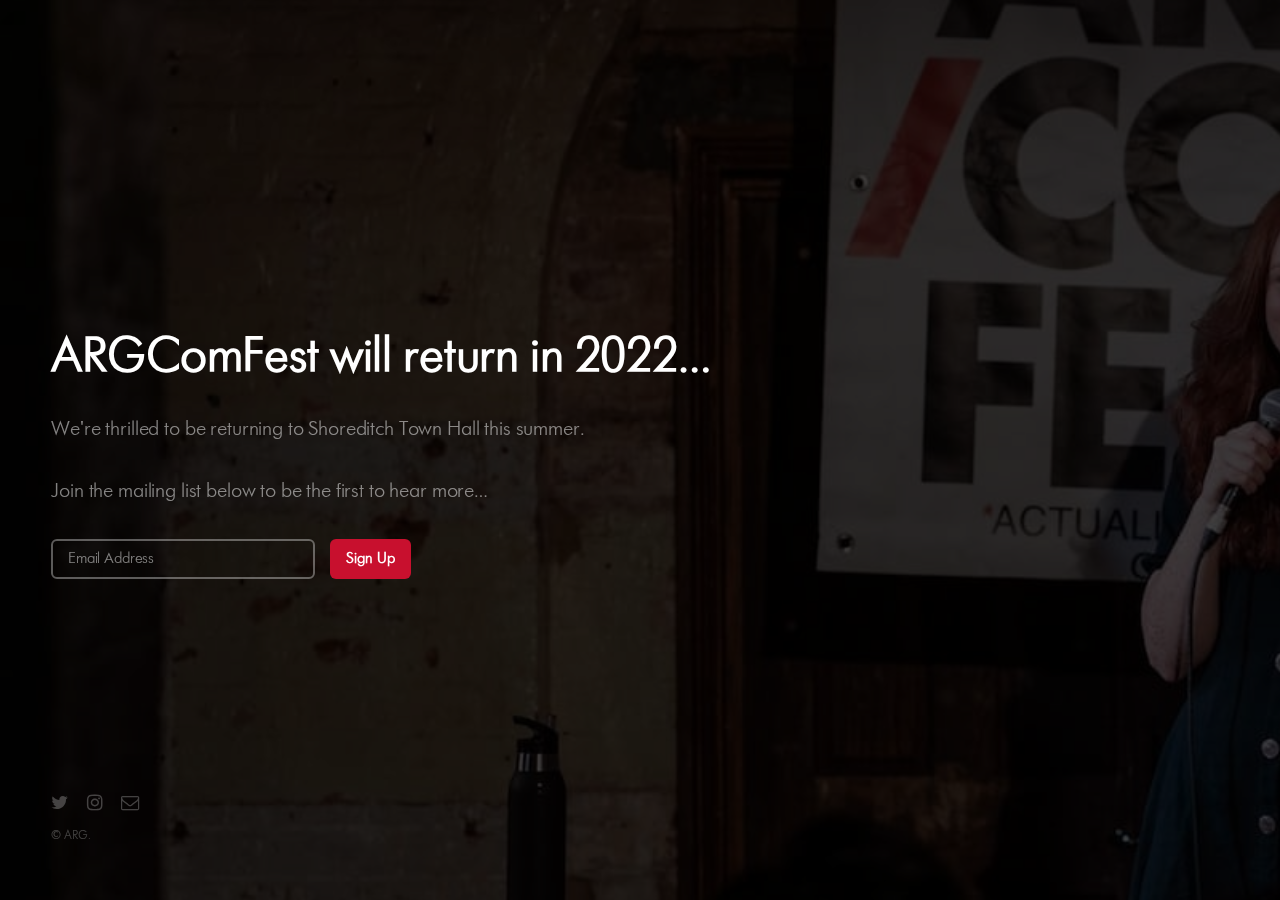
<file: index.html>
<!DOCTYPE HTML>
<!--
	Eventually by Pixelarity
	pixelarity.com | hello@pixelarity.com
	License: pixelarity.com/license
-->
<html>
	<head>
		<title>ARGComFest</title>
		<meta charset="utf-8" />
		<meta name="viewport" content="width=device-width, initial-scale=1, user-scalable=no" />
		<!--[if lte IE 8]><script src="assets/js/ie/html5shiv.js"></script><![endif]-->
		<link rel="stylesheet" href="assets/css/main.css" />
		<!--[if lte IE 8]><link rel="stylesheet" href="assets/css/ie8.css" /><![endif]-->
		<!--[if lte IE 9]><link rel="stylesheet" href="assets/css/ie9.css" /><![endif]-->

		<!-- Metadata for social media -->
		<!-- Twitter -->
		<meta name="twitter:card" content="summary_large_image" />
		<meta name="twitter:site" content="@ARGComFest" />
		<meta name="twitter:title" content="Actually Rather Good Comedy Festival" />
		<meta name="twitter:description" content="ARGComFest - the weekend festival for comedy lovers - will return to Shoreditch in 2022. Previous years have included Bridget Christie, Joe Lycett, Sara Pascoe, and Nish Kumar." />
		<meta name="twitter:image" content="https://argcomfest.com/social.jpg" />

		<!-- Facebook / Open Graph -->
		<meta property="og:title" content="Actually Rather Good Comedy Festival" />
		<meta property="og:type" content="business.business" />
		<meta property="og:description" content="ARGComFest - the weekend festival for comedy lovers - will return to Shoreditch in 2022. Previous years included Bridget Christie, Mark Watson, Sara Pascoe, Joe Lycett, Mae Martin, Nick Helm, Ellie Taylor, and Joel Dommett." />
		<meta property="og:site_name" content="ARGComFest" />
		<meta property="og:url" content="https://argcomfest.com/" />

		<meta property="og:image" content="http://argcomfest.com/social.jpg" />
		<meta property="og:image:width" content="2048" />
		<meta property="og:image:height" content="1365" />

		<meta property="fb:admins" content="663755537" />
		<meta property="fb:pages" content="481456668536042" />
		<meta property="article:author" content="https://www.facebook.com/argcomfest" />

		<script defer data-domain="argcomfest.com" src="https://plausible.io/js/plausible.js"></script>
	
	</head>
	<body>
		<!-- Header -->
			<header id="header">
				<h1>ARGComFest will return in 2022…</h1>
				<p>We're thrilled to be returning to Shoreditch Town Hall this summer.</p>
				<p>Join the mailing list below to be the first to hear more…</p>
			</header>

		<!-- Signup Form -->
		<form
			action="https://actuallyrathergood.us12.list-manage.com/subscribe/post-json?u=33b68b933b05cf6d00f3f252a&amp;id=e7a0f9ea81"
			method="get"
			id="signup-form"
			name="mc-embedded-subscribe-form"
			class="validate"
			novalidate>

		    <div>
						<input type="email" name="EMAIL" placeholder="Email Address" class="required email" id="mce-EMAIL" />
		    </div>

				<div style="position: absolute; left: -5000px;" aria-hidden="true"><input type="text" name="b_33b68b933b05cf6d00f3f252a_e7a0f9ea81" tabindex="-1" value=""></div>

		    <div>
						<input type="submit" value="Sign Up" name="subscribe" id="mc-embedded-subscribe" class="button" />
		    </div>

		    <div id="subscribe-result">
		    </div>

		</form>


		<!-- Footer -->
			<footer id="footer">
				<ul class="icons">
					<li><a href="https://twitter.com/ARGComFest" class="icon fa-twitter"><span class="label">Twitter</span></a></li>
					<li><a href="https://instagram.com/ARGComFest" class="icon fa-instagram"><span class="label">Instagram</span></a></li>
					<li><a href="mailto:hello@actuallyrathergood.com" class="icon fa-envelope-o"><span class="label">Email</span></a></li>
<!--					<li><a href="press/index.html" class="icon fa-info-circle"><span class="label">Press info</span></a></li> -->
				</ul>
				<ul class="copyright">
					<li>&copy; ARG.</li>
				</ul>
			</footer>

		<!-- Scripts -->
			<!--[if lte IE 8]><script src="assets/js/ie/respond.min.js"></script><![endif]-->
			<script src="assets/js/jquery.min.js"></script>
			<script src="assets/js/main.js"></script>
			<script src="assets/js/signup.js"></script>

	</body>
</html>
</file>
<file: assets/css/ie8.css>
/*
	Eventually by Pixelarity
	pixelarity.com | hello@pixelarity.com
	License: pixelarity.com/license
*/

/* BG */

	#bg {
		-ms-filter: "progid:DXImageTransform.Microsoft.Alpha(Opacity=25)";
	}

/* Type */

	body, input, select, textarea {
		color: #fff;
	}

/* Form */

	input[type="text"],
	input[type="password"],
	input[type="email"],
	select,
	textarea {
		border: solid 2px #fff;
	}
</file>
<file: assets/css/ie9.css>
/*
	Eventually by Pixelarity
	pixelarity.com | hello@pixelarity.com
	License: pixelarity.com/license
*/

/* Signup Form */

	#signup-form > * {
		display: inline-block;
		vertical-align: top;
	}
</file>
<file: assets/css/main.css>
@import url(font-awesome.min.css);
@import url("https://fonts.googleapis.com/css?family=Roboto:400,700");

@font-face {
    font-family: 'ftx45';
    src: url('../fonts/ftx45-webfont.woff2') format('woff2'),
         url('../fonts/ftx45-webfont.woff') format('woff');
    font-weight: normal;
    font-style: normal;
}

@font-face {
    font-family: 'ftx85';
    src: url('../fonts/ftx85-webfont.woff2') format('woff2'),
         url('../fonts/ftx85-webfont.woff') format('woff');
    font-weight: normal;
    font-style: normal;
}

/*
	Eventually by Pixelarity
	pixelarity.com | hello@pixelarity.com
	License: pixelarity.com/license
*/

/* Reset */

	html, body, div, span, applet, object, iframe, h1, h2, h3, h4, h5, h6, p, blockquote, pre, a, abbr, acronym, address, big, cite, code, del, dfn, em, img, ins, kbd, q, s, samp, small, strike, strong, sub, sup, tt, var, b, u, i, center, dl, dt, dd, ol, ul, li, fieldset, form, label, legend, table, caption, tbody, tfoot, thead, tr, th, td, article, aside, canvas, details, embed, figure, figcaption, footer, header, hgroup, menu, nav, output, ruby, section, summary, time, mark, audio, video {
		margin: 0;
		padding: 0;
		border: 0;
		font-size: 100%;
		vertical-align: baseline;
	}

	article, aside, details, figcaption, figure, footer, header, hgroup, menu, nav, section {
		display: block;
	}

	body {
		line-height: 1;
	}

	ol, ul {
		list-style: none;
	}

	blockquote, q {
		quotes: none;
	}

	blockquote:before, blockquote:after, q:before, q:after {
		content: '';
		content: none;
	}

	table {
		border-collapse: collapse;
		border-spacing: 0;
	}

	body {
		-webkit-text-size-adjust: none;
	}

/* Box Model */

	*, *:before, *:after {
		-moz-box-sizing: border-box;
		-webkit-box-sizing: border-box;
		box-sizing: border-box;
	}

/* Basic */

	@-ms-viewport {
		width: device-width;
	}

	body {
		-ms-overflow-style: scrollbar;
	}

	@media screen and (max-width: 480px) {

		html, body {
			min-width: 320px;
		}

	}

	html, body {
		height: 100%;
		overflow-x: hidden;
		width: 100%;
	}

		@media screen and (max-height: 640px) {

			html, body {
				height: auto;
				min-height: 100%;
			}

		}

	body {
		display: -moz-flex;
		display: -webkit-flex;
		display: -ms-flex;
		display: flex;
		-moz-flex-direction: column;
		-webkit-flex-direction: column;
		-ms-flex-direction: column;
		flex-direction: column;
		-moz-justify-content: center;
		-webkit-justify-content: center;
		-ms-justify-content: center;
		justify-content: center;
		background-color: #000;
		padding: 6em 4em 4em 4em;
	}

		body > * {
			position: relative;
			z-index: 2;
		}

		body.is-loading *, body.is-loading *:before, body.is-loading *:after {
			-moz-animation: none !important;
			-webkit-animation: none !important;
			-ms-animation: none !important;
			animation: none !important;
			-moz-transition: none !important;
			-webkit-transition: none !important;
			-ms-transition: none !important;
			transition: none !important;
		}

		@media screen and (max-width: 1680px) {

			body {
				padding: 6em 3.5em 3.5em 3.5em;
			}

		}

		@media screen and (max-width: 736px) {

			body {
				padding: 5em 2em 2em 2em;
			}

		}

		@media screen and (max-width: 360px) {

			body {
				padding: 5em 1.25em 1.25em 1.25em;
			}

		}

/* BG */

	#bg {
		-moz-transition: opacity 2s ease-in-out;
		-webkit-transition: opacity 2s ease-in-out;
		-ms-transition: opacity 2s ease-in-out;
		transition: opacity 2s ease-in-out;
		height: 100%;
		left: 0;
		opacity: 0.25;
		position: fixed;
		top: 0;
		width: 100%;
		z-index: 1;
	}

		#bg div {
			-moz-transition: opacity 3s ease, visibility 3s;
			-webkit-transition: opacity 3s ease, visibility 3s;
			-ms-transition: opacity 3s ease, visibility 3s;
			transition: opacity 3s ease, visibility 3s;
			background-size: cover;
			height: 100%;
			left: 0;
			opacity: 0;
			position: absolute;
			top: 0;
			visibility: hidden;
			width: 150%;
		}

			#bg div.visible {
				-moz-animation: bg 45s linear infinite;
				-webkit-animation: bg 45s linear infinite;
				-ms-animation: bg 45s linear infinite;
				animation: bg 45s linear infinite;
				opacity: 1;
				visibility: visible;
				z-index: 1;
			}

				#bg div.visible.top {
					z-index: 2;
				}

				@media screen and (max-width: 1280px) {

					#bg div.visible {
						-moz-animation: bg 29.25s linear infinite;
						-webkit-animation: bg 29.25s linear infinite;
						-ms-animation: bg 29.25s linear infinite;
						animation: bg 29.25s linear infinite;
					}

				}

				@media screen and (max-width: 736px) {

					#bg div.visible {
						-moz-animation: bg 18s linear infinite;
						-webkit-animation: bg 18s linear infinite;
						-ms-animation: bg 18s linear infinite;
						animation: bg 18s linear infinite;
					}

				}

			#bg div:only-child {
				-moz-animation-direction: alternate !important;
				-webkit-animation-direction: alternate !important;
				-ms-animation-direction: alternate !important;
				animation-direction: alternate !important;
			}

		body.is-loading #bg {
			opacity: 0;
		}

	@-moz-keyframes bg {
		0% {
			-moz-transform: translateX(0);
			-webkit-transform: translateX(0);
			-ms-transform: translateX(0);
			transform: translateX(0);
		}

		100% {
			-moz-transform: translateX(-25%);
			-webkit-transform: translateX(-25%);
			-ms-transform: translateX(-25%);
			transform: translateX(-25%);
		}
	}

	@-webkit-keyframes bg {
		0% {
			-moz-transform: translateX(0);
			-webkit-transform: translateX(0);
			-ms-transform: translateX(0);
			transform: translateX(0);
		}

		100% {
			-moz-transform: translateX(-25%);
			-webkit-transform: translateX(-25%);
			-ms-transform: translateX(-25%);
			transform: translateX(-25%);
		}
	}

	@-ms-keyframes bg {
		0% {
			-moz-transform: translateX(0);
			-webkit-transform: translateX(0);
			-ms-transform: translateX(0);
			transform: translateX(0);
		}

		100% {
			-moz-transform: translateX(-25%);
			-webkit-transform: translateX(-25%);
			-ms-transform: translateX(-25%);
			transform: translateX(-25%);
		}
	}

	@keyframes bg {
		0% {
			-moz-transform: translateX(0);
			-webkit-transform: translateX(0);
			-ms-transform: translateX(0);
			transform: translateX(0);
		}

		100% {
			-moz-transform: translateX(-25%);
			-webkit-transform: translateX(-25%);
			-ms-transform: translateX(-25%);
			transform: translateX(-25%);
		}
	}

/* Type */

	body, input, select, textarea {
		color: rgba(255, 255, 255, 0.75);
		font-family: "ftx45", sans-serif;
		font-size: 16pt;
		font-weight: 400;
		letter-spacing: -0.01em;
		line-height: 1.65em;
	}

		@media screen and (max-width: 1680px) {

			body, input, select, textarea {
				font-size: 12pt;
			}

		}

		@media screen and (max-width: 1280px) {

			body, input, select, textarea {
				font-size: 11pt;
			}

		}

		@media screen and (max-width: 980px) {

			body, input, select, textarea {
				font-size: 12pt;
			}

		}

		@media screen and (max-width: 736px) {

			body, input, select, textarea {
				font-size: 12pt;
			}

		}

		@media screen and (max-width: 480px) {

			body, input, select, textarea {
				font-size: 12pt;
			}

		}

	a {
		-moz-transition: border-bottom-color 0.2s ease, color 0.2s ease;
		-webkit-transition: border-bottom-color 0.2s ease, color 0.2s ease;
		-ms-transition: border-bottom-color 0.2s ease, color 0.2s ease;
		transition: border-bottom-color 0.2s ease, color 0.2s ease;
		border-bottom: dotted 1px rgba(255, 255, 255, 0.25);
		color: #C8102E;
		text-decoration: none;
	}

		a:hover {
			border-bottom-color: transparent;
			color: #C8102E !important;
			text-decoration: none;
		}

	strong, b {
		color: #fff;
		font-weight: 700;
	}

	em, i {
		font-style: italic;
	}

	p {
		margin: 0 0 2em 0;
	}

	h1, h2, h3, h4, h5, h6 {
		color: #fff;
		font-style: "ftx85";
		line-height: 1em;
		margin: 0 0 1em 0;
	}

		h1 a, h2 a, h3 a, h4 a, h5 a, h6 a {
			color: inherit;
			text-decoration: none;
		}

	h1 {
		font-size: 2.5em;
		line-height: 1.25em;
	}

	h2 {
		font-size: 1.75em;
		line-height: 1.5em;
	}

	h3 {
		font-size: 1.35em;
		line-height: 1.5em;
	}

	h4 {
		font-size: 1.1em;
		line-height: 1.5em;
	}

	h5 {
		font-size: 0.9em;
		line-height: 1.5em;
	}

	h6 {
		font-size: 0.7em;
		line-height: 1.5em;
	}

	sub {
		font-size: 0.8em;
		position: relative;
		top: 0.5em;
	}

	sup {
		font-size: 0.8em;
		position: relative;
		top: -0.5em;
	}

	blockquote {
		border-left: solid 8px rgba(255, 255, 255, 0.35);
		font-style: italic;
		margin: 0 0 2em 0;
		padding: 0.5em 0 0.5em 2em;
	}

	code {
		background: rgba(255, 255, 255, 0.125);
		border-radius: 6px;
		border: solid 2px rgba(255, 255, 255, 0.35);
		font-family: "Courier New", monospace;
		font-size: 0.9em;
		margin: 0 0.25em;
		padding: 0.25em 0.65em;
	}

	pre {
		-webkit-overflow-scrolling: touch;
		font-family: "Courier New", monospace;
		font-size: 0.9em;
		margin: 0 0 2em 0;
	}

		pre code {
			display: block;
			line-height: 1.75em;
			padding: 1em 1.5em;
			overflow-x: auto;
		}

	hr {
		border: 0;
		border-bottom: solid 2px rgba(255, 255, 255, 0.35);
		margin: 2em 0;
	}

		hr.major {
			margin: 3em 0;
		}

/* Section/Article */

	section.special, article.special {
		text-align: center;
	}

	header p {
		color: rgba(255, 255, 255, 0.5);
		position: relative;
		margin: 0 0 1.5em 0;
	}

	header h2 + p {
		font-size: 1.25em;
		margin-top: -1em;
		line-height: 1.5em;
	}

	header h3 + p {
		font-size: 1.1em;
		margin-top: -0.8em;
		line-height: 1.5em;
	}

	header h4 + p,
	header h5 + p,
	header h6 + p {
		font-size: 0.9em;
		margin-top: -0.6em;
		line-height: 1.5em;
	}

	@media screen and (max-width: 980px) {

		header br {
			display: none;
		}

	}

	@media screen and (max-width: 736px) {

		header br {
			display: inline;
		}

	}

	@media screen and (max-width: 480px) {

		header br {
			display: none;
		}

	}

/* Icon */

	.icon {
		text-decoration: none;
		border-bottom: none;
		position: relative;
	}

		.icon:before {
			-moz-osx-font-smoothing: grayscale;
			-webkit-font-smoothing: antialiased;
			font-family: FontAwesome;
			font-style: normal;
			font-weight: normal;
			text-transform: none !important;
		}

		.icon > .label {
			display: none;
		}

/* List */

	ol {
		list-style: decimal;
		margin: 0 0 2em 0;
		padding-left: 1.25em;
	}

		ol li {
			padding-left: 0.25em;
		}

	ul {
		list-style: disc;
		margin: 0 0 2em 0;
		padding-left: 1em;
	}

		ul li {
			padding-left: 0.5em;
		}

		ul.icons {
			cursor: default;
			list-style: none;
			padding-left: 0;
		}

			ul.icons li {
				display: inline-block;
				padding: 0 1em 0 0;
			}

				ul.icons li:last-child {
					padding-right: 0;
				}

				ul.icons li .icon:before {
					font-size: 1.25em;
				}

				ul.icons li a {
					color: inherit;
				}

/* Form */

	form {
		margin: 0 0 2em 0;
	}

		form .message {
			text-decoration: none;
			-moz-transition: opacity 0.2s ease-in-out, -moz-transform 0.2s ease-in-out;
			-webkit-transition: opacity 0.2s ease-in-out, -webkit-transform 0.2s ease-in-out;
			-ms-transition: opacity 0.2s ease-in-out, -ms-transform 0.2s ease-in-out;
			transition: opacity 0.2s ease-in-out, transform 0.2s ease-in-out;
			-moz-transform: scale(1.05);
			-webkit-transform: scale(1.05);
			-ms-transform: scale(1.05);
			transform: scale(1.05);
			height: 2.75em;
			line-height: 2.75em;
			opacity: 0;
		}

			form .message:before {
				-moz-osx-font-smoothing: grayscale;
				-webkit-font-smoothing: antialiased;
				font-family: FontAwesome;
				font-style: normal;
				font-weight: normal;
				text-transform: none !important;
			}

			form .message:before {
				margin-right: 0.5em;
			}

			form .message.visible {
				-moz-transform: scale(1);
				-webkit-transform: scale(1);
				-ms-transform: scale(1);
				transform: scale(1);
				opacity: 1;
			}

			form .message.success {
				color: #C8102E;
			}

				form .message.success:before {
					content: '\f00c';
				}

			form .message.failure {
				color: #ff2361;
			}

      form .message.failure:before {
        content: '\f071';
      }

      form .message.working:before {
        content: '\f110';
      }


	label {
		color: #fff;
		display: block;
		font-size: 0.9em;
		font-weight: 700;
		margin: 0 0 1em 0;
	}

	@-moz-keyframes focus {
		0% {
			-moz-transform: scale(1);
			-webkit-transform: scale(1);
			-ms-transform: scale(1);
			transform: scale(1);
		}

		50% {
			-moz-transform: scale(1.025);
			-webkit-transform: scale(1.025);
			-ms-transform: scale(1.025);
			transform: scale(1.025);
		}

		100% {
			-moz-transform: scale(1);
			-webkit-transform: scale(1);
			-ms-transform: scale(1);
			transform: scale(1);
		}
	}

	@-webkit-keyframes focus {
		0% {
			-moz-transform: scale(1);
			-webkit-transform: scale(1);
			-ms-transform: scale(1);
			transform: scale(1);
		}

		50% {
			-moz-transform: scale(1.025);
			-webkit-transform: scale(1.025);
			-ms-transform: scale(1.025);
			transform: scale(1.025);
		}

		100% {
			-moz-transform: scale(1);
			-webkit-transform: scale(1);
			-ms-transform: scale(1);
			transform: scale(1);
		}
	}

	@-ms-keyframes focus {
		0% {
			-moz-transform: scale(1);
			-webkit-transform: scale(1);
			-ms-transform: scale(1);
			transform: scale(1);
		}

		50% {
			-moz-transform: scale(1.025);
			-webkit-transform: scale(1.025);
			-ms-transform: scale(1.025);
			transform: scale(1.025);
		}

		100% {
			-moz-transform: scale(1);
			-webkit-transform: scale(1);
			-ms-transform: scale(1);
			transform: scale(1);
		}
	}

	@keyframes focus {
		0% {
			-moz-transform: scale(1);
			-webkit-transform: scale(1);
			-ms-transform: scale(1);
			transform: scale(1);
		}

		50% {
			-moz-transform: scale(1.025);
			-webkit-transform: scale(1.025);
			-ms-transform: scale(1.025);
			transform: scale(1.025);
		}

		100% {
			-moz-transform: scale(1);
			-webkit-transform: scale(1);
			-ms-transform: scale(1);
			transform: scale(1);
		}
	}

	input[type="text"],
	input[type="password"],
	input[type="email"],
	select,
	textarea {
		-moz-appearance: none;
		-webkit-appearance: none;
		-ms-appearance: none;
		appearance: none;
		-moz-transform: scale(1);
		-webkit-transform: scale(1);
		-ms-transform: scale(1);
		transform: scale(1);
		-moz-transition: border-color 0.2s ease, background-color 0.2s ease;
		-webkit-transition: border-color 0.2s ease, background-color 0.2s ease;
		-ms-transition: border-color 0.2s ease, background-color 0.2s ease;
		transition: border-color 0.2s ease, background-color 0.2s ease;
		background-color: transparent;
		border-radius: 6px;
		border: none;
		border: solid 2px rgba(255, 255, 255, 0.35);
		color: inherit;
		display: block;
		outline: 0;
		padding: 0 1em;
		text-decoration: none;
		width: 100%;
	}

		input[type="text"]:invalid,
		input[type="password"]:invalid,
		input[type="email"]:invalid,
		select:invalid,
		textarea:invalid {
			box-shadow: none;
		}

		input[type="text"]:focus,
		input[type="password"]:focus,
		input[type="email"]:focus,
		select:focus,
		textarea:focus {
			-moz-animation: focus 0.1s;
			-webkit-animation: focus 0.1s;
			-ms-animation: focus 0.1s;
			animation: focus 0.1s;
			background-color: rgba(255, 255, 255, 0.125);
			border-color: #C8102E;
		}

	.select-wrapper {
		text-decoration: none;
		display: block;
		position: relative;
	}

		.select-wrapper:before {
			-moz-osx-font-smoothing: grayscale;
			-webkit-font-smoothing: antialiased;
			font-family: FontAwesome;
			font-style: normal;
			font-weight: normal;
			text-transform: none !important;
		}

		.select-wrapper:before {
			color: rgba(255, 255, 255, 0.35);
			content: '\f078';
			display: block;
			height: 2.75em;
			line-height: 2.75em;
			pointer-events: none;
			position: absolute;
			right: 0;
			text-align: center;
			top: 0;
			width: 2.75em;
		}

		.select-wrapper select::-ms-expand {
			display: none;
		}

	input[type="text"],
	input[type="password"],
	input[type="email"],
	select {
		height: 2.75em;
	}

	textarea {
		padding: 0.75em 1em;
	}

	input[type="checkbox"],
	input[type="radio"] {
		-moz-appearance: none;
		-webkit-appearance: none;
		-ms-appearance: none;
		appearance: none;
		display: block;
		float: left;
		margin-right: -2em;
		opacity: 0;
		width: 1em;
		z-index: -1;
	}

		input[type="checkbox"] + label,
		input[type="radio"] + label {
			text-decoration: none;
			color: rgba(255, 255, 255, 0.75);
			cursor: pointer;
			display: inline-block;
			font-size: 1em;
			font-weight: 400;
			padding-left: 2.4em;
			padding-right: 0.75em;
			position: relative;
		}

			input[type="checkbox"] + label:before,
			input[type="radio"] + label:before {
				-moz-osx-font-smoothing: grayscale;
				-webkit-font-smoothing: antialiased;
				font-family: FontAwesome;
				font-style: normal;
				font-weight: normal;
				text-transform: none !important;
			}

			input[type="checkbox"] + label:before,
			input[type="radio"] + label:before {
				background: rgba(255, 255, 255, 0.125);
				border-radius: 6px;
				border: solid 2px rgba(255, 255, 255, 0.35);
				content: '';
				display: inline-block;
				height: 1.65em;
				left: 0;
				line-height: 1.58125em;
				position: absolute;
				text-align: center;
				top: 0;
				width: 1.65em;
			}

		input[type="checkbox"]:checked + label:before,
		input[type="radio"]:checked + label:before {
			background: #C8102E;
			border-color: #C8102E;
			color: #ffffff;
			content: '\f00c';
		}

		input[type="checkbox"]:focus + label:before,
		input[type="radio"]:focus + label:before {
			border-color: #C8102E;
			box-shadow: 0 0 0 2px #C8102E;
		}

	input[type="checkbox"] + label:before {
		border-radius: 6px;
	}

	input[type="radio"] + label:before {
		border-radius: 100%;
	}

	::-webkit-input-placeholder {
		color: rgba(255, 255, 255, 0.5) !important;
		opacity: 1.0;
	}

	:-moz-placeholder {
		color: rgba(255, 255, 255, 0.5) !important;
		opacity: 1.0;
	}

	::-moz-placeholder {
		color: rgba(255, 255, 255, 0.5) !important;
		opacity: 1.0;
	}

	:-ms-input-placeholder {
		color: rgba(255, 255, 255, 0.5) !important;
		opacity: 1.0;
	}

	.formerize-placeholder {
		color: rgba(255, 255, 255, 0.5) !important;
		opacity: 1.0;
	}

/* Button */

	input[type="submit"],
	input[type="reset"],
	input[type="button"],
	button,
	.button {
		-moz-appearance: none;
		-webkit-appearance: none;
		-ms-appearance: none;
		appearance: none;
		-moz-transition: background-color 0.2s ease-in-out, color 0.2s ease-in-out, opacity 0.2s ease-in-out;
		-webkit-transition: background-color 0.2s ease-in-out, color 0.2s ease-in-out, opacity 0.2s ease-in-out;
		-ms-transition: background-color 0.2s ease-in-out, color 0.2s ease-in-out, opacity 0.2s ease-in-out;
		transition: background-color 0.2s ease-in-out, color 0.2s ease-in-out, opacity 0.2s ease-in-out;
		background-color: #C8102E;
		border-radius: 6px;
		border: 0;
		color: #ffffff !important;
		cursor: pointer;
		display: inline-block;
		font-weight: 700;
		height: 2.75em;
		line-height: 2.75em;
		padding: 0 1.125em;
		text-align: center;
		text-decoration: none;
		white-space: nowrap;
	}

		input[type="submit"]:hover,
		input[type="reset"]:hover,
		input[type="button"]:hover,
		button:hover,
		.button:hover {
			background-color: #e01233;
		}

		input[type="submit"]:active,
		input[type="reset"]:active,
		input[type="button"]:active,
		button:active,
		.button:active {
			background-color: #b00e29;
		}

		input[type="submit"].disabled, input[type="submit"]:disabled,
		input[type="reset"].disabled,
		input[type="reset"]:disabled,
		input[type="button"].disabled,
		input[type="button"]:disabled,
		button.disabled,
		button:disabled,
		.button.disabled,
		.button:disabled {
			opacity: 0.5;
		}

		@media screen and (max-width: 480px) {

			input[type="submit"],
			input[type="reset"],
			input[type="button"],
			button,
			.button {
				padding: 0;
			}

		}

/* Header */

	#header h1 {
		font-size: 3.25em;
		margin: 0 0 0.55em 0;
	}

	#header p {
		font-size: 1.35em;
		line-height: 1.65em;
	}

	#header a {
		color: inherit;
	}

	@media screen and (max-width: 736px) {

		#header h1 {
			font-size: 2em;
		}

		#header p {
			font-size: 1em;
		}

	}

	@media screen and (max-width: 480px) {

		#header {
			margin: 0 0 1em 0;
		}

	}

/* Signup Form */

	#signup-form {
		display: -moz-flex;
		display: -webkit-flex;
		display: -ms-flex;
		display: flex;
		position: relative;
	}

		#signup-form input[type="text"],
		#signup-form input[type="password"],
		#signup-form input[type="email"] {
			width: 18em;
		}

		#signup-form > * {
			margin: 0 0 0 1em;
		}

		#signup-form > :first-child {
			margin: 0 0 0 0;
		}

		@media screen and (max-width: 480px) {

			#signup-form {
				-moz-flex-direction: column;
				-webkit-flex-direction: column;
				-ms-flex-direction: column;
				flex-direction: column;
			}

				#signup-form input[type="type"],
				#signup-form input[type="password"],
				#signup-form input[type="email"] {
					width: 100%;
				}

				#signup-form > * {
					margin: 1.25em 0 0 0;
				}

				#signup-form .message {
					bottom: -1.5em;
					font-size: 0.9em;
					height: 1em;
					left: 0;
					line-height: inherit;
					margin-top: 0;
					position: absolute;
				}

		}

/* Footer */

	#footer {
		-moz-transition: opacity 0.5s ease-in-out;
		-webkit-transition: opacity 0.5s ease-in-out;
		-ms-transition: opacity 0.5s ease-in-out;
		transition: opacity 0.5s ease-in-out;
		bottom: 4em;
		color: rgba(255, 255, 255, 0.5);
		left: 4em;
		opacity: 0.5;
		position: absolute;
	}

		#footer .icons {
			margin: 0 0 0.5em 0;
		}

		#footer .copyright {
			font-size: 0.8em;
			list-style: none;
			padding: 0;
		}

			#footer .copyright li {
				border-left: solid 1px rgba(255, 255, 255, 0.25);
				display: inline-block;
				line-height: 1em;
				margin: 0 0 0 0.75em;
				padding: 0 0 0 0.75em;
			}

				#footer .copyright li:first-child {
					border-left: 0;
					margin-left: 0;
					padding-left: 0;
				}

			#footer .copyright a {
				color: inherit;
			}

		#footer:hover {
			opacity: 1;
		}

		#footer > :last-child {
			margin-bottom: 0;
		}

		@media screen and (max-width: 1680px) {

			#footer {
				bottom: 3.5em;
				left: 3.5em;
			}

		}

		@media screen and (max-width: 736px) {

			#footer {
				bottom: 2em;
				left: 2em;
			}

		}

		@media screen and (max-width: 360px) {

			#footer {
				bottom: 1.25em;
				left: 1.25em;
			}

		}

		@media screen and (max-height: 640px) {

			#footer {
				bottom: auto;
				left: auto;
				margin: 1em 0 0 0;
				position: relative;
			}

		}
</file>
